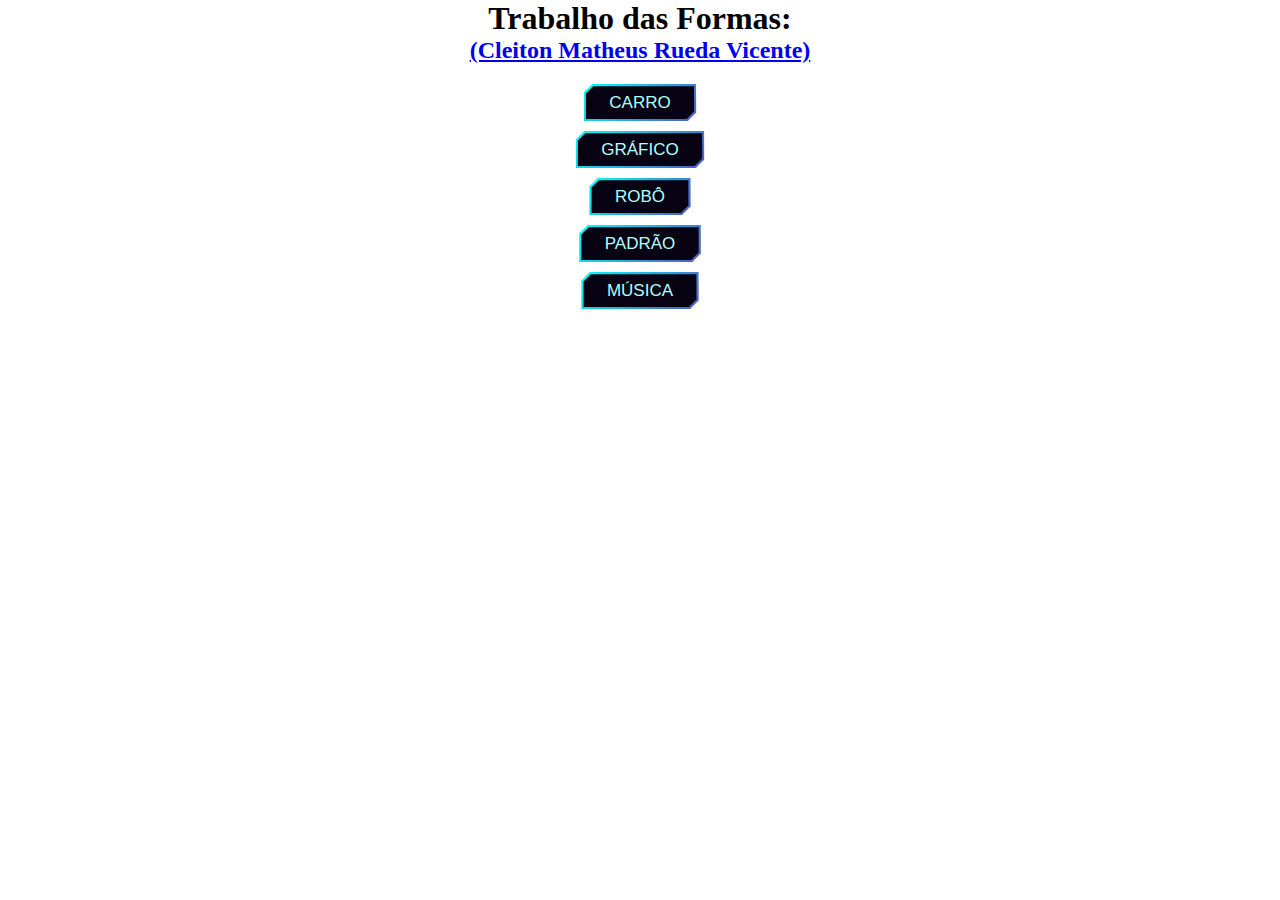
<file: index.html>
<!DOCTYPE html>
<html lang="en">
<head>
  <meta charset="UTF-8">
  <meta name="viewport" content="width=device-width, initial-scale=1.0">
  <link rel="stylesheet" href="index.css">
  <title>Document</title>
</head>
<body>
  <h1>Trabalho das Formas:</h1>
  <h2><a href="https://github.com/vicenteruedamatheus">(Cleiton Matheus Rueda Vicente)</a> </h2>
<div class="container">
  <a href="carro.index.html">
    <button class="btn1">Carro</button>
  </a>
  <a href="gráfico.index.html">
    <button class="btn2">Gráfico</button>
  </a>
  <a href="robo.index.html">
    <button class="btn3">Robô</button>
  </a>
  <a href="pdeco.index.html">
    <button class="btn4">Padrão</button>
  </a>
  <a href="musica.index.html">
    <button class="btn5">Música</button>
  </a>
</div>
</body>
</html>
</file>
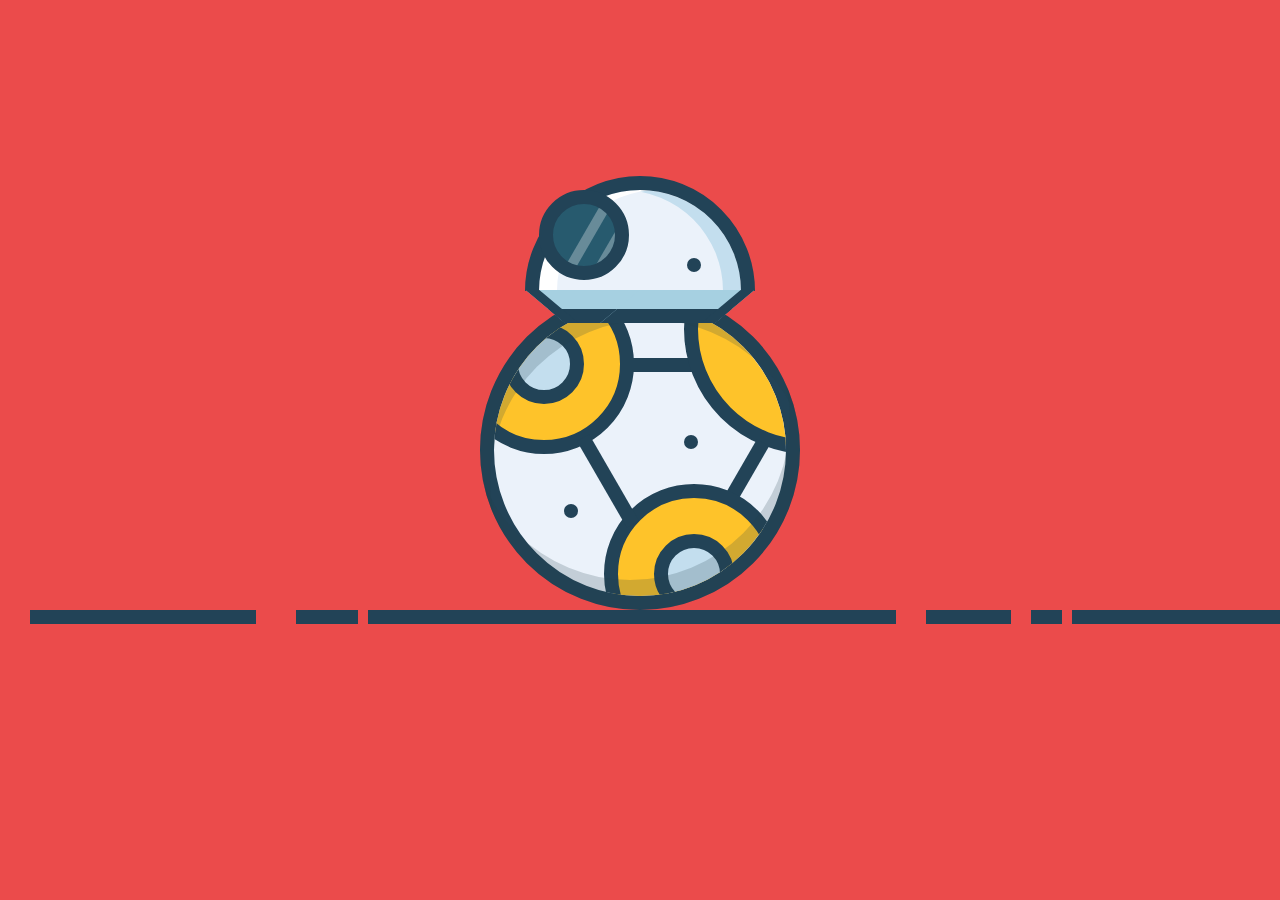
<file: bb8.index.html>
<!DOCTYPE html>
<html lang="pt-br">
<head>
    <meta charset="UTF-8">
    <meta name="viewport" content="width=device-width, initial-scale=1.0">
    <title>BB8</title>
    <link rel="stylesheet" href="bb8.css">
</head>
<body>
    <main>
        <div class="bb8">
            <header>
                <div class="position-head">              
                    <div class="head">
                        <div class="eye"></div>
                    </div>
                        <div class="base-angle left"></div>
                        <div class="base-angle right"></div>
                </div>
            </header>
        <section class="body">
                <div class="circles"></div>
                <div class="circles"></div>
                <div class="circles"></div>
        </section>
                <div class="shadows"></div>
        </div>
        <div class="floor">
          <div class="breakers">
            <span></span>
            <span></span>
            <span></span>
            <span></span>
            <span></span>
            <span></span>
          </div>
        </div>
    </main>
</body>
</html>
</file>
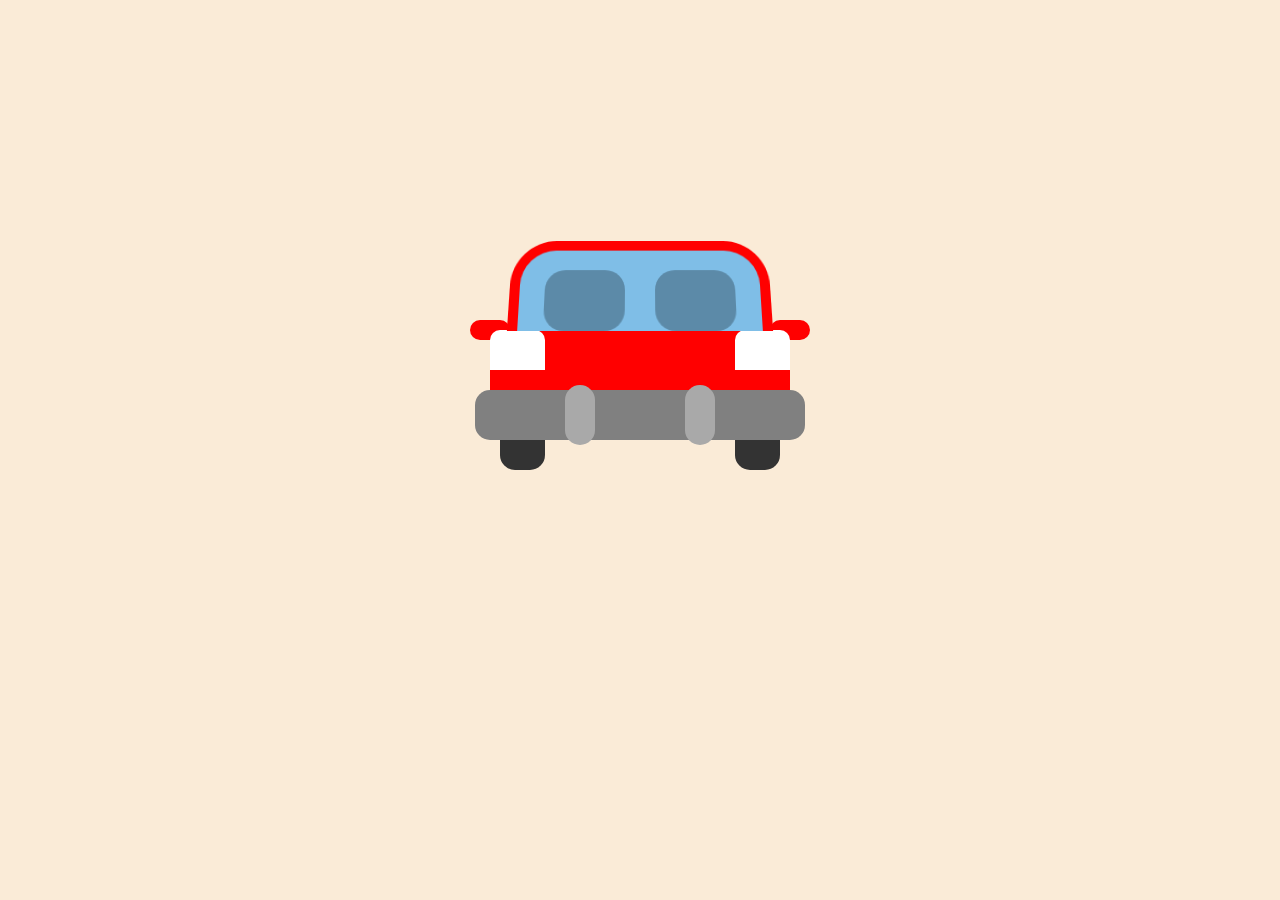
<file: carro.index.html>
<!DOCTYPE html>
<html lang="en">
<head>
  <meta charset="UTF-8">
  <meta http-equiv="X-UA-Compatible" content="IE=edge">
  <meta name="viewport" content="width=device-width, initial-scale=1.0">
  <title>Carro</title>
  <link rel="stylesheet" href="carro.css">
</head>
<body>
    <div class="carro">
      <div class="parabrisa">
        <div class="banco"></div>
      </div>
      <div class="retrovisor"></div>
      <div class="farol"></div>
      <div class="para-choque"></div>
      <div class="rodas"></div>
    </div>
</body>
</html>
</file>
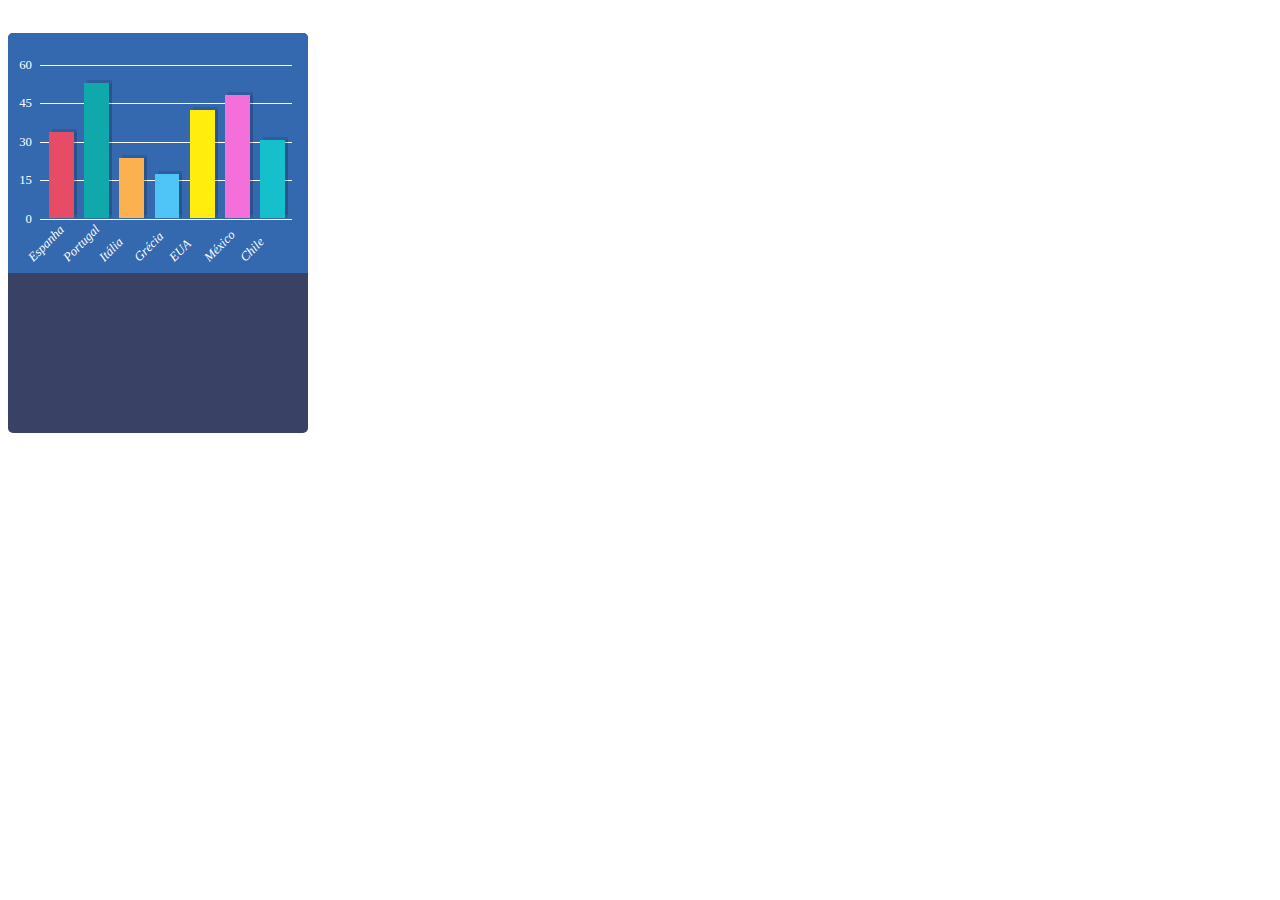
<file: gráfico.index.html>
<!DOCTYPE html>
<html lang="en">
<head>
    <meta charset="UTF-8">
    <meta name="viewport" content="width=device-width, initial-scale=1.0">
    <title>Gráfico</title>
    <link rel="stylesheet" href="grafico.css">
</head>
<body>
  <div class="bar-chart-block block">
    <div class='grafico bar-chart'>
       <ul class='eje-y'>
         <li data-ejeY='60'></li>
         <li data-ejeY='45'></li>
         <li data-ejeY='30'></li>
         <li data-ejeY='15'></li>
         <li data-ejeY='0'></li>
       </ul>
       <ul class='eje-x'>
         <li data-ejeX='37'><i>Espanha</i></li>
         <li data-ejeX='56'><i>Portugal</i></li>
         <li data-ejeX='25'><i>Itália</i></li>
         <li data-ejeX='18'><i>Grécia</i></li>
         <li data-ejeX='45'><i>EUA</i></li>
         <li data-ejeX='50'><i>México</i></li>
         <li data-ejeX='33'><i>Chile</i></li>
       </ul>
    </div>
  </div>
</body>
</html>
</file>
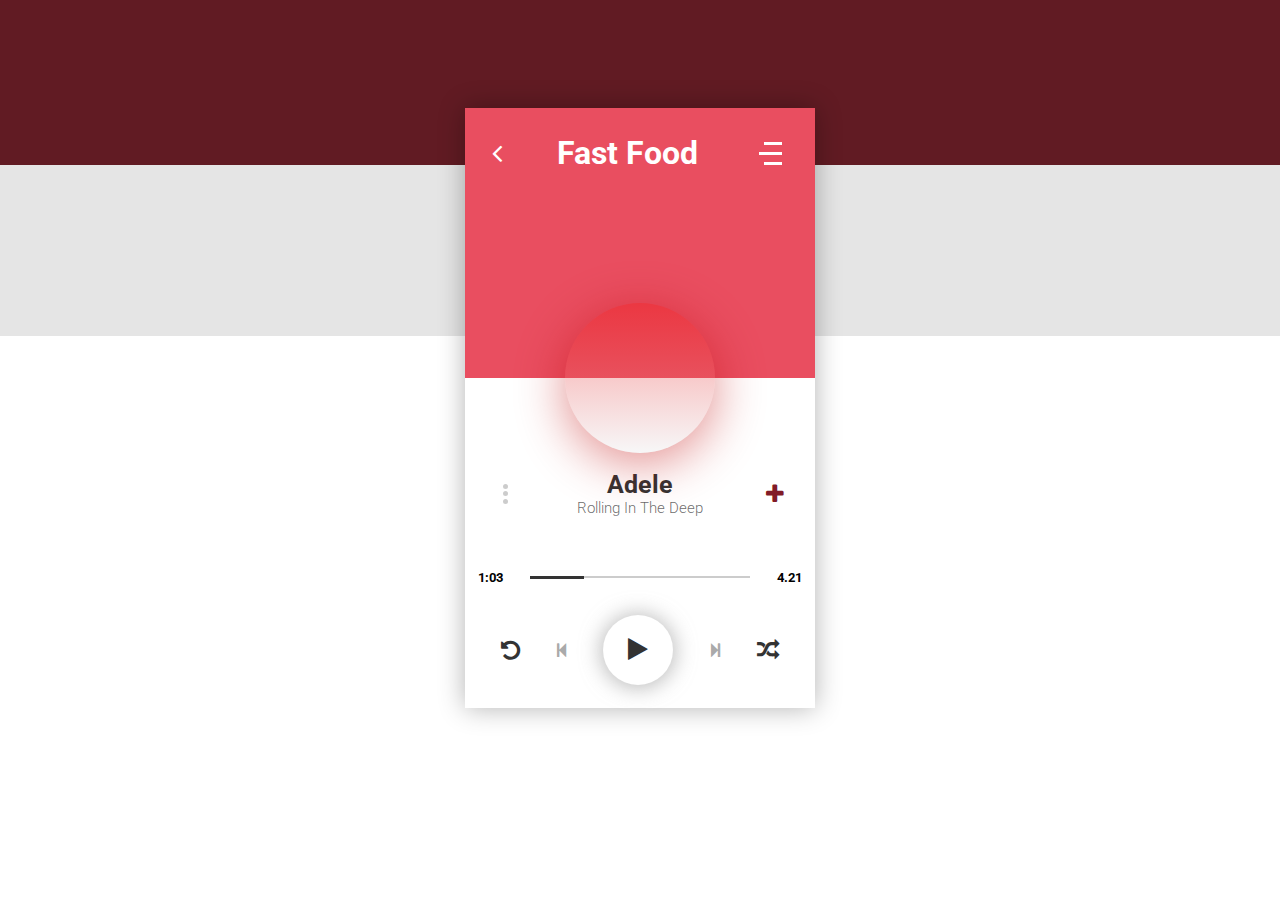
<file: musica.index.html>
<!DOCTYPE html>
<html lang="pt-br">
<head>
    <meta charset="UTF-8">
    <meta name="viewport" content="width=device-width, initial-scale=1.0">
    <title>Música</title>
</head>
<link rel="stylesheet" href="musica.css">
<body>  
<link href="https://maxcdn.bootstrapcdn.com/font-awesome/4.7.0/css/font-awesome.min.css" rel="stylesheet" integrity="sha384-wvfXpqpZZVQGK6TAh5PVlGOfQNHSoD2xbE+QkPxCAFlNEevoEH3Sl0sibVcOQVnN" crossorigin="anonymous">
<link href="https://fonts.googleapis.com/css?family=Roboto" rel="stylesheet">
 <div class="container">
     <div class="header">
       <div class="title">
         <span class="icon fa fa-angle-left"></span>
         <h1 class="main-title roboto-font center">Fast Food</h1>
         <button class="menu-burger">
           <span class="burger-icon"></span>
           <span class="burger-icon"></span>
           <span class="burger-icon"></span>
         </button>
       </div>
     </div>
     <div class="footer">
       <div class="profile-img"></div>
       <div class="sub-title">
         <button class="dots-container">
           <span class=" dots"></span>
           <span class=" dots"></span>
           <span class=" dots"></span>    
         </button>
         <h2 class="footer-title center roboto-font">
           <span class="bold black big">Adele</span><br>
           rolling in the deep
         </h2>
         <span class="footer-icon fa fa-plus"></span>
       </div>
       <div class="song-board roboto-font">
         <span class="time bold">1:03</span>
         <span class="song-board-content"></span>
         <span class="time bold">4.21</span>
       </div>
       <div class="container-control">
         <div class="song-controllers">
           <span class="icon-control fa fa-undo"></span>
           <span class="fa fa-step-backward pale"></span>
           <div class="play">
             <span class=" fa fa-play play-icon"></span>
           </div>
           <span class=" fa fa-step-forward pale"></span>
           <span class="icon-control fa fa-random"></span>
         </div>
       </div>
     </div>
</div>
</body>
</html>
</file>
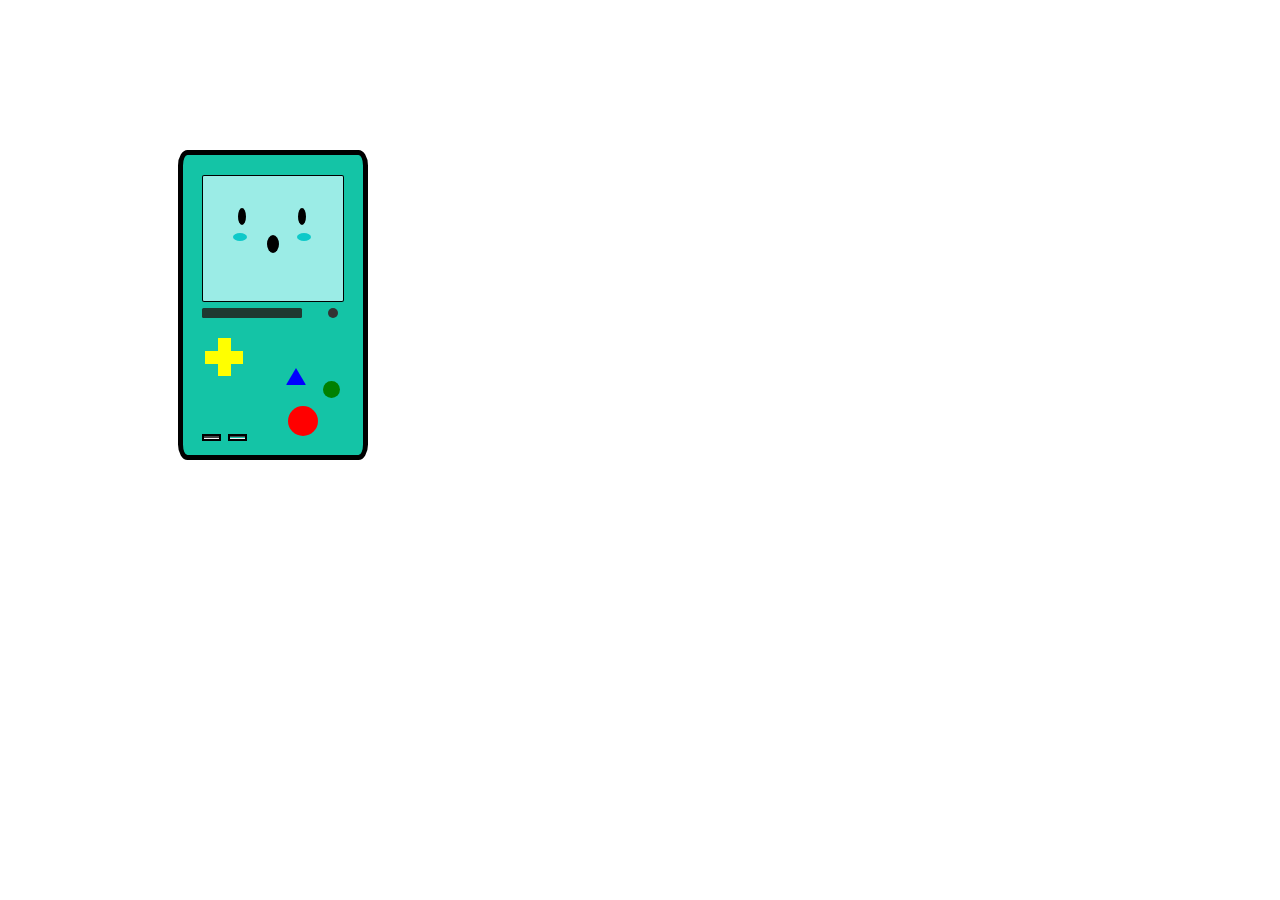
<file: robo.index.html>
<!DOCTYPE html>
<html>
<head>
    <title>Robo</title>
</head>
<link rel="stylesheet" href="robo.css">
<body>
        <div class="corpo"></div>
        <div class="rosto"></div>
        <div class="olho1"></div>
        <div class="olho2"></div>
        <div class="boca"></div>   
        <div class="covinha1"></div>
        <div class="covinha2"></div>
        <div class="botaoA1"></div>
        <div class="botaoA2"></div>
        <div class="botaoB1"></div>
        <div class="botaoB2"></div>
        <div class="botaoT"></div>
        <div class="DVD"></div>
        <div class="fone"></div>
        <div class="USB1"></div>
        <div class="USB2"></div>
        <div class="USB3"></div>
        <div class="USB4"></div>
        <div class="USB5"></div>
        <div class="USB6"></div>
</body>
</html>
</file>
<file: index.css>
* {
    margin: 0;
    padding: 0;
    align-items: center;
  
  }
  h1 {
    text-align: center;
  }
  h2 {
    text-align: center;
  }
  .container {
    align-self: center;
    justify-content: center;
    padding: 20px;
    width: fit-content;
    height: fit-content;
    display: flex;
    align-items: center;
    gap: 10px;
    flex-flow: column;
    margin-inline: auto;
  }
  
  
  .btn1 {
    --border-color: linear-gradient(-45deg, #ffae00, #7e03aa, #00fffb);
    --border-width: 0.125em;
    --curve-size: 0.5em;
    --blur: 30px;
    --bg: #080312;
    --color: #afffff;
    color: var(--color);
    cursor: pointer;
    /* use position: relative; so that BG is only for .btn */
    position: relative;
    isolation: isolate;
    display: inline-grid;
    place-content: center;
    padding: 0.5em 1.5em;
    font-size: 17px;
    border: 0;
    text-transform: uppercase;
    box-shadow: 10px 10px 20px rgba(0, 0, 0, 0.6);
    clip-path: polygon(
      /* Top-left */ 0% var(--curve-size),
      var(--curve-size) 0,
      /* top-right */ 100% 0,
      100% calc(100% - var(--curve-size)),
      /* bottom-right 1 */ calc(100% - var(--curve-size)) 100%,
      /* bottom-right 2 */ 0 100%
    );
    transition: color 250ms;
  }
  
  .btn1::after,
  .btn1::before {
    content: "";
    position: absolute;
    inset: 0;
  }
  
  .btn1::before {
    background: var(--border-color);
    background-size: 300% 300%;
    animation: move-bg72341 5s ease infinite;
    z-index: -2;
  }
  
  @keyframes move-bg72341 {
    0% {
      background-position: 31% 0%;
    }
  
    50% {
      background-position: 70% 100%;
    }
  
    100% {
      background-position: 31% 0%;
    }
  }
  
  .btn1::after {
    background: var(--bg);
    z-index: -1;
    clip-path: polygon(
      /* Top-left */ var(--border-width)
        calc(var(--curve-size) + var(--border-width) * 0.5),
      calc(var(--curve-size) + var(--border-width) * 0.5) var(--border-width),
      /* top-right */ calc(100% - var(--border-width)) var(--border-width),
      calc(100% - var(--border-width))
        calc(100% - calc(var(--curve-size) + var(--border-width) * 0.5)),
      /* bottom-right 1 */
        calc(100% - calc(var(--curve-size) + var(--border-width) * 0.5))
        calc(100% - var(--border-width)),
      /* bottom-right 2 */ var(--border-width) calc(100% - var(--border-width))
    );
    transition: clip-path 500ms;
  }
  
  .btn1:where(:hover, :focus)::after {
    clip-path: polygon(
      /* Top-left */ calc(100% - var(--border-width))
        calc(100% - calc(var(--curve-size) + var(--border-width) * 0.5)),
      calc(100% - var(--border-width)) var(--border-width),
      /* top-right */ calc(100% - var(--border-width)) var(--border-width),
      calc(100% - var(--border-width))
        calc(100% - calc(var(--curve-size) + var(--border-width) * 0.5)),
      /* bottom-right 1 */
        calc(100% - calc(var(--curve-size) + var(--border-width) * 0.5))
        calc(100% - var(--border-width)),
      /* bottom-right 2 */
        calc(100% - calc(var(--curve-size) + var(--border-width) * 0.5))
        calc(100% - var(--border-width))
    );
    transition: 200ms;
  }
  
  .btn1:where(:hover, :focus) {
    color: #fff;
  }
  
  
  .btn2 {
    --border-color: linear-gradient(-45deg, #ffae00, #7e03aa, #00fffb);
    --border-width: 0.125em;
    --curve-size: 0.5em;
    --blur: 30px;
    --bg: #080312;
    --color: #afffff;
    color: var(--color);
    cursor: pointer;
    /* use position: relative; so that BG is only for .btn */
    position: relative;
    isolation: isolate;
    display: inline-grid;
    place-content: center;
    padding: 0.5em 1.5em;
    font-size: 17px;
    border: 0;
    text-transform: uppercase;
    box-shadow: 10px 10px 20px rgba(0, 0, 0, 0.6);
    clip-path: polygon(
      /* Top-left */ 0% var(--curve-size),
      var(--curve-size) 0,
      /* top-right */ 100% 0,
      100% calc(100% - var(--curve-size)),
      /* bottom-right 1 */ calc(100% - var(--curve-size)) 100%,
      /* bottom-right 2 */ 0 100%
    );
    transition: color 250ms;
  }
  
  .btn2::after,
  .btn2::before {
    content: "";
    position: absolute;
    inset: 0;
  }
  
  .btn2::before {
    background: var(--border-color);
    background-size: 300% 300%;
    animation: move-bg72341 5s ease infinite;
    z-index: -2;
  }
  
  @keyframes move-bg72341 {
    0% {
      background-position: 31% 0%;
    }
  
    50% {
      background-position: 70% 100%;
    }
  
    100% {
      background-position: 31% 0%;
    }
  }
  
  .btn2::after {
    background: var(--bg);
    z-index: -1;
    clip-path: polygon(
      /* Top-left */ var(--border-width)
        calc(var(--curve-size) + var(--border-width) * 0.5),
      calc(var(--curve-size) + var(--border-width) * 0.5) var(--border-width),
      /* top-right */ calc(100% - var(--border-width)) var(--border-width),
      calc(100% - var(--border-width))
        calc(100% - calc(var(--curve-size) + var(--border-width) * 0.5)),
      /* bottom-right 1 */
        calc(100% - calc(var(--curve-size) + var(--border-width) * 0.5))
        calc(100% - var(--border-width)),
      /* bottom-right 2 */ var(--border-width) calc(100% - var(--border-width))
    );
    transition: clip-path 500ms;
  }
  
  .btn2:where(:hover, :focus)::after {
    clip-path: polygon(
      /* Top-left */ calc(100% - var(--border-width))
        calc(100% - calc(var(--curve-size) + var(--border-width) * 0.5)),
      calc(100% - var(--border-width)) var(--border-width),
      /* top-right */ calc(100% - var(--border-width)) var(--border-width),
      calc(100% - var(--border-width))
        calc(100% - calc(var(--curve-size) + var(--border-width) * 0.5)),
      /* bottom-right 1 */
        calc(100% - calc(var(--curve-size) + var(--border-width) * 0.5))
        calc(100% - var(--border-width)),
      /* bottom-right 2 */
        calc(100% - calc(var(--curve-size) + var(--border-width) * 0.5))
        calc(100% - var(--border-width))
    );
    transition: 200ms;
  }
  
  .btn2:where(:hover, :focus) {
    color: #fff;
  }
  
  
  .btn3 {
    --border-color: linear-gradient(-45deg, #ffae00, #7e03aa, #00fffb);
    --border-width: 0.125em;
    --curve-size: 0.5em;
    --blur: 30px;
    --bg: #080312;
    --color: #afffff;
    color: var(--color);
    cursor: pointer;
    /* use position: relative; so that BG is only for .btn */
    position: relative;
    isolation: isolate;
    display: inline-grid;
    place-content: center;
    padding: 0.5em 1.5em;
    font-size: 17px;
    border: 0;
    text-transform: uppercase;
    box-shadow: 10px 10px 20px rgba(0, 0, 0, 0.6);
    clip-path: polygon(
      /* Top-left */ 0% var(--curve-size),
      var(--curve-size) 0,
      /* top-right */ 100% 0,
      100% calc(100% - var(--curve-size)),
      /* bottom-right 1 */ calc(100% - var(--curve-size)) 100%,
      /* bottom-right 2 */ 0 100%
    );
    transition: color 250ms;
  }
  
  .btn3::after,
  .btn3::before {
    content: "";
    position: absolute;
    inset: 0;
  }
  
  .btn3::before {
    background: var(--border-color);
    background-size: 300% 300%;
    animation: move-bg72341 5s ease infinite;
    z-index: -2;
  }
  
  @keyframes move-bg72341 {
    0% {
      background-position: 31% 0%;
    }
  
    50% {
      background-position: 70% 100%;
    }
  
    100% {
      background-position: 31% 0%;
    }
  }
  
  .btn3::after {
    background: var(--bg);
    z-index: -1;
    clip-path: polygon(
      /* Top-left */ var(--border-width)
        calc(var(--curve-size) + var(--border-width) * 0.5),
      calc(var(--curve-size) + var(--border-width) * 0.5) var(--border-width),
      /* top-right */ calc(100% - var(--border-width)) var(--border-width),
      calc(100% - var(--border-width))
        calc(100% - calc(var(--curve-size) + var(--border-width) * 0.5)),
      /* bottom-right 1 */
        calc(100% - calc(var(--curve-size) + var(--border-width) * 0.5))
        calc(100% - var(--border-width)),
      /* bottom-right 2 */ var(--border-width) calc(100% - var(--border-width))
    );
    transition: clip-path 500ms;
  }
  
  .btn3:where(:hover, :focus)::after {
    clip-path: polygon(
      /* Top-left */ calc(100% - var(--border-width))
        calc(100% - calc(var(--curve-size) + var(--border-width) * 0.5)),
      calc(100% - var(--border-width)) var(--border-width),
      /* top-right */ calc(100% - var(--border-width)) var(--border-width),
      calc(100% - var(--border-width))
        calc(100% - calc(var(--curve-size) + var(--border-width) * 0.5)),
      /* bottom-right 1 */
        calc(100% - calc(var(--curve-size) + var(--border-width) * 0.5))
        calc(100% - var(--border-width)),
      /* bottom-right 2 */
        calc(100% - calc(var(--curve-size) + var(--border-width) * 0.5))
        calc(100% - var(--border-width))
    );
    transition: 200ms;
  }
  
  .btn3:where(:hover, :focus) {
    color: #fff;
  }
  
  
  .btn4 {
    --border-color: linear-gradient(-45deg, #ffae00, #7e03aa, #00fffb);
    --border-width: 0.125em;
    --curve-size: 0.5em;
    --blur: 30px;
    --bg: #080312;
    --color: #afffff;
    color: var(--color);
    cursor: pointer;
    /* use position: relative; so that BG is only for .btn */
    position: relative;
    isolation: isolate;
    display: inline-grid;
    place-content: center;
    padding: 0.5em 1.5em;
    font-size: 17px;
    border: 0;
    text-transform: uppercase;
    box-shadow: 10px 10px 20px rgba(0, 0, 0, 0.6);
    clip-path: polygon(
      /* Top-left */ 0% var(--curve-size),
      var(--curve-size) 0,
      /* top-right */ 100% 0,
      100% calc(100% - var(--curve-size)),
      /* bottom-right 1 */ calc(100% - var(--curve-size)) 100%,
      /* bottom-right 2 */ 0 100%
    );
    transition: color 250ms;
  }
  
  .btn4::after,
  .btn4::before {
    content: "";
    position: absolute;
    inset: 0;
  }
  
  .btn4::before {
    background: var(--border-color);
    background-size: 300% 300%;
    animation: move-bg72341 5s ease infinite;
    z-index: -2;
  }
  
  @keyframes move-bg72341 {
    0% {
      background-position: 31% 0%;
    }
  
    50% {
      background-position: 70% 100%;
    }
  
    100% {
      background-position: 31% 0%;
    }
  }
  
  .btn4::after {
    background: var(--bg);
    z-index: -1;
    clip-path: polygon(
      /* Top-left */ var(--border-width)
        calc(var(--curve-size) + var(--border-width) * 0.5),
      calc(var(--curve-size) + var(--border-width) * 0.5) var(--border-width),
      /* top-right */ calc(100% - var(--border-width)) var(--border-width),
      calc(100% - var(--border-width))
        calc(100% - calc(var(--curve-size) + var(--border-width) * 0.5)),
      /* bottom-right 1 */
        calc(100% - calc(var(--curve-size) + var(--border-width) * 0.5))
        calc(100% - var(--border-width)),
      /* bottom-right 2 */ var(--border-width) calc(100% - var(--border-width))
    );
    transition: clip-path 500ms;
  }
  
  .btn4:where(:hover, :focus)::after {
    clip-path: polygon(
      /* Top-left */ calc(100% - var(--border-width))
        calc(100% - calc(var(--curve-size) + var(--border-width) * 0.5)),
      calc(100% - var(--border-width)) var(--border-width),
      /* top-right */ calc(100% - var(--border-width)) var(--border-width),
      calc(100% - var(--border-width))
        calc(100% - calc(var(--curve-size) + var(--border-width) * 0.5)),
      /* bottom-right 1 */
        calc(100% - calc(var(--curve-size) + var(--border-width) * 0.5))
        calc(100% - var(--border-width)),
      /* bottom-right 2 */
        calc(100% - calc(var(--curve-size) + var(--border-width) * 0.5))
        calc(100% - var(--border-width))
    );
    transition: 200ms;
  }
  
  .btn4:where(:hover, :focus) {
    color: #fff;
  }
  
  
  .btn5 {
    --border-color: linear-gradient(-45deg, #ffae00, #7e03aa, #00fffb);
    --border-width: 0.125em;
    --curve-size: 0.5em;
    --blur: 30px;
    --bg: #080312;
    --color: #afffff;
    color: var(--color);
    cursor: pointer;
    /* use position: relative; so that BG is only for .btn */
    position: relative;
    isolation: isolate;
    display: inline-grid;
    place-content: center;
    padding: 0.5em 1.5em;
    font-size: 17px;
    border: 0;
    text-transform: uppercase;
    box-shadow: 10px 10px 20px rgba(0, 0, 0, 0.6);
    clip-path: polygon(
      /* Top-left */ 0% var(--curve-size),
      var(--curve-size) 0,
      /* top-right */ 100% 0,
      100% calc(100% - var(--curve-size)),
      /* bottom-right 1 */ calc(100% - var(--curve-size)) 100%,
      /* bottom-right 2 */ 0 100%
    );
    transition: color 250ms;
  }
  
  .btn5::after,
  .btn5::before {
    content: "";
    position: absolute;
    inset: 0;
  }
  
  .btn5::before {
    background: var(--border-color);
    background-size: 300% 300%;
    animation: move-bg72341 5s ease infinite;
    z-index: -2;
  }
  
  @keyframes move-bg72341 {
    0% {
      background-position: 31% 0%;
    }
  
    50% {
      background-position: 70% 100%;
    }
  
    100% {
      background-position: 31% 0%;
    }
  }
  
  .btn5::after {
    background: var(--bg);
    z-index: -1;
    clip-path: polygon(
      /* Top-left */ var(--border-width)
        calc(var(--curve-size) + var(--border-width) * 0.5),
      calc(var(--curve-size) + var(--border-width) * 0.5) var(--border-width),
      /* top-right */ calc(100% - var(--border-width)) var(--border-width),
      calc(100% - var(--border-width))
        calc(100% - calc(var(--curve-size) + var(--border-width) * 0.5)),
      /* bottom-right 1 */
        calc(100% - calc(var(--curve-size) + var(--border-width) * 0.5))
        calc(100% - var(--border-width)),
      /* bottom-right 2 */ var(--border-width) calc(100% - var(--border-width))
    );
    transition: clip-path 500ms;
  }
  
  .btn5:where(:hover, :focus)::after {
    clip-path: polygon(
      /* Top-left */ calc(100% - var(--border-width))
        calc(100% - calc(var(--curve-size) + var(--border-width) * 0.5)),
      calc(100% - var(--border-width)) var(--border-width),
      /* top-right */ calc(100% - var(--border-width)) var(--border-width),
      calc(100% - var(--border-width))
        calc(100% - calc(var(--curve-size) + var(--border-width) * 0.5)),
      /* bottom-right 1 */
        calc(100% - calc(var(--curve-size) + var(--border-width) * 0.5))
        calc(100% - var(--border-width)),
      /* bottom-right 2 */
        calc(100% - calc(var(--curve-size) + var(--border-width) * 0.5))
        calc(100% - var(--border-width))
    );
    transition: 200ms;
  }
  
  .btn5:where(:hover, :focus) {
    color: #fff;
  }
</file>
<file: bb8.css>
html{
    box-sizing: border-box;
  }

*, *:before, *:after{
    box-sizing: inherit;
    padding: 0px;
    margin: 0px;
}
  
body, h1, h2, h3, h4, h5, h6, p, ol, ul{ 
    margin: 0px;
    padding: 0px;
    font-weight: 900;
}

:root{
    --dark-orange: #FBA200;
    --orange: #FEC32A;
    --dark: #224357;
    --light-gray: #EBF2FA;
    --medium-gray: #C3DEEE;
    --dark-gray: #A6D0E1;
    --roxo: rgb(235, 75, 75);
    --stroke: 14px solid var(--dark);
    --radius: 50%;
  }
  
body{
   background-color: var(--roxo);
   display: flex;
   align-items: center;
   justify-content: center;
   height: 100vh;
  
}
  
.bb8{
    width: 320px;
    height: 320px;
    position: relative;
}

.bb8 .body{
    width: 320px;
    height: 320px;
    border-radius: var(--radius);
    background-color: var(--light-gray);
    border: var(--stroke);
    overflow: hidden;
    position: relative;
    animation: wheel 1.6s linear infinite;
}
  
.bb8 .body .circles{
    border-radius: var(--radius);
    border: var(--stroke);
    background-color: var(--orange);
    position: relative;
    display: flex;
    justify-content: center;
    align-items: center;
    width: 180px;
    height: 180px;
    z-index: 0;
}

.bb8 .circles:before{
    content: "";
    width: 80px;
    height: 80px;
    background-color: var(--medium-gray);
    position: absolute;
    border-radius: inherit;
    border: var(--stroke);
}

.bb8 .circles:after{
    content: "";
    width: 100px;
    height: 14px;
    background-color: var(--dark);
    position: absolute;
}

.bb8 .circles:nth-child(1){
    top: -30px;
    left: -40px;
}

.bb8 .circles:nth-child(2){
    top: -280px;
    left: 190px;
    width: 250px;
    height: 250px;
}

.bb8 .circles:nth-child(3){
    top: -250px;
    left: 110px;
}
  
.bb8 .circles:nth-child(1):after{
    top: 70px;
    left: 160px;
}

.bb8 .circles:nth-child(2):after{
    transform: rotate(120deg);
    left: -10px;
    top: 261px;
} 

.bb8 .circles:nth-child(3):after{
    transform: rotate(-120deg);
    left: -60px;
    top: -24px;
} 
  
.bb8 .body:after, .bb8 .body:before{
    content: "";
    width: 14px;
    height: 14px;
    border-radius: var(--radius);
    background-color: var(--dark);
    position: absolute;
    top: 200px;
    left: 70px;
}

.bb8 .body:before{
    top: 131px;
    left: 190px;
}

.bb8 .shadows{
      position: absolute;
      width: 100%;
      height: 100%;
      top: 0;
      left: 0;
      z-index: 2;
    box-shadow: inset 10px 30px rgba(37, 65, 76, 0.2), inset -10px -30px rgba(37, 65, 76, 0.2);
      border-radius: var(--radius);
}
  
.bb8 header{
    width: 320px;
    height: 320px;
    position: absolute;
    z-index: 9;
      animation: head 2s linear infinite;
}

.bb8 .head{
    width: 230px;
    height: 230px;
    background-color: var(--light-gray);
    border-radius: 50%;
    clip-path: inset(0 0 50%);
    border: var(--stroke);
    position: absolute;
    box-shadow: inset 18px 0px #fff, inset -18px  0px var(--medium-gray)
}
  
.bb8 .base-angle{
      width: 230px;
      height: 33px;
      background-color: var(--dark-gray);
      border: var(--stroke);
      border-top: 0;
      position: absolute;
      bottom: 173px;
}
  
.base-angle.left{  
      left: 20px;
      clip-path: inset(0 50% 0 0);
      transform: skew(50deg);
}
  
.base-angle.right{
        right: 110px;
      clip-path: inset(0 0 0 50%);
      transform: skew(-50deg);
}

.bb8 .position-head{
    position: absolute;
    width: 100%;
    height: 100%;
    top: -114px;
    left: 45px;
}

.bb8 .eye{
    width: 90px;
    height: 90px;
    background-color: #275A6E;
    border-radius: var(--radius);
    border: var(--stroke);
    overflow: hidden;
    clip-path: circle(100%);
    position: relative;
    animation: eye 2s linear infinite;
}

.bb8 .eye:after, .bb8 .eye:before{
    content:"";
    width: 10px;
    height: 120px;
    background-color: rgba(255,255,255,0.3);
    position: absolute;
    transform: rotate(30deg);
    top:-10px;
}

.bb8 .eye:after{
    left: 50px;
}

.bb8 .eye:before{
    left: 20px;
}

.bb8 .head:before{
    content: "";
    width: 14px;
    height: 14px;
    border-radius: var(--radius);
    background-color: var(--dark);
    position: absolute;
   right: 40px;
   bottom: 120px; 
}

.floor{
    width: 100%;
    height: 14px;
    position: absolute;
    background-color: var(--dark);
    left: 0;
}

.floor .breakers{
    position: absolute;
    width: 100%;
    animation: breakers 1.4s linear infinite;
}

.floor .breakers span{
    height: 15px;
    background-color: var(--roxo);
    position: absolute;
}

.floor .breakers span:nth-child(1){
    width: 30px;
    left: 0;
}

.floor .breakers span:nth-child(2){
    width: 40px;
    left: 20%;
}

.floor .breakers span:nth-child(3){
    width: 10px;
    left: 28%;
}

.floor .breakers span:nth-child(4){
    width: 30px;
    left: 70%;
}

.floor .breakers span:nth-child(5){
    width: 20px;
    left: 79%;
}

.floor .breakers span:nth-child(6){
    width: 10px;
    left: 83%;
}
  
@keyframes breakers{
    0% {
      left: -100%;
    }
    100% {
      left: 100%;
    }
}
  
@keyframes wheel{
    0% {
      transform: rotate(0deg);
    }
    100% {
      transform: rotate(-360deg);
    }
}

@keyframes eye{
    0% { left: 0; }
    30% { left: 40%; }
    50% { left: 10%; }
    70% { left: 30%; }
    100% { left: 0%; }
}

@keyframes head{
    0% { transform: rotate(0deg); }
    30% { transform: rotate(30deg); }
    50% { transform: rotate(-40deg); }
    70% { transform: rotate(20deg); }
    100% { transform: rotate(0deg); }
}
</file>
<file: carro.css>
*, *::before, *::after{
    margin: 0;
    padding: 0;
    box-sizing: border-box;
  }
  
  body{
    background-color: antiquewhite;
    display: flex;
    justify-content: center;
    align-items: center;
    height: 100vh;
    overflow: hidden;
  }
  
  .carro{
    width: 420px;
    height: 420px;
    display: flex;
    flex-direction: column;
    align-items: center;
    position: relative;
  }
  
  .parabrisa{
    position: relative;
    border: 10px solid red;
    border-bottom: none;
    width: 260px;
    height: 90px;
    border-radius: 45px 45px 0 0;
    background: #50a6df;
    transform: perspective(5px) rotateX(.15deg);
    z-index: 2;
    overflow: hidden;
  }
  
  .parabrisa::before{
    content: "";
    position: absolute;
    width: 400px;
    height: 200px;
    background: #ffffff45;
    top: -60%;
  }
  
  .banco{
    position: absolute;
    width: 220px;
    height: 60px;
    bottom: 0;
    left: 50%;
    transform: translateX(-50%);
    display: flex;
    justify-content: space-around;
  }
  
  .banco::before, .banco::after{
    content: "";
    position: relative;
    width: 80px;
    height: 60px;
    background: #00000045;
    z-index: 2;
    top: 0;
    border-radius: 20px;
  }
  .retrovisor{
    position: absolute;
    display: flex;
    width: 340px;
    height: 40px;
    top: 110px;
  }
  
  .retrovisor::before, .retrovisor::after{
    content: "";
    position: absolute;
    background: red;
    width: 40px;
    height: 20px;
    border-radius: 20px;
    margin-top: -30px;
  }
  .retrovisor::after{
    right: 0;
  }
  .farol{
    width: 300px;
    height: 60px;
    background: red;
    position: relative;
    top: 0px;
    border-radius: 15px 15px 0 0;
    display: flex;
    justify-content: space-between;
  }
  
  .farol::before, .farol::after{
    content: "";
    position: relative;
    background: #fff;
    width: 55px;
    height: 40px;
    border-radius: 10px 10px 0px 0px;
    margin-top: 0px;
    margin-left: 0px;
  }
  
  
  .para-choque{
    width: 330px;
    height: 50px;
    background: gray;
    position: relative;
    top: 0px;
    border-radius: 15px;
  }
  
  .para-choque::before, .para-choque::after{
    content: "";
    position: absolute;
    background: darkgray;
    width: 30px;
    height: 60px;
    top: -5px;
    border-radius: 15px;
    margin: 0 90px;
  }
  .para-choque::after{
    right: 0;
  }
  
  .rodas{
    position: relative;
    width: 280px;
    height: 60px;
  }
  
  .rodas::before, .rodas::after{
    content: "";
    position: absolute;
    width: 45px;
    height: 60px;
    background: #333333;
    border-radius: 0 0 15px 15px;
    margin-top: -30px;
    z-index: -1;
  }
  
  .rodas::after{
    right: 0;
  }
</file>
<file: grafico.css>
@import url(https://fonts.googleapis.com/css?family=Ubuntu:400,700);
* {
    -webkit-box-sizing: border-box;
    -moz-box-sizing: border-box;
    box-sizing: border-box;  
}

ul{
	list-style-type: none;
	margin: 0;
	padding-left: 0;
}

h1{
	font-size: 23px;
}

h2{
	font-size: 17px;
}

p{
	font-size: 15px;
}

a{
	text-decoration: none;
	font-size: 15px;
}

a:hover{
	text-decoration: underline;
}

h1, h2, p, a, span{
	color: #fff;
}

.scnd-font-color {
	color: #9099b7;
}

.titular{
    display: block;
    line-height: 60px;
    margin: 0;
    text-align: center;
    border-top-left-radius: 5px;
    border-top-right-radius: 5px;
}

.horizontal-list{
	margin: 0;
	padding: 0;
	list-style-type: none;
}

.horizontal-list li{
		float: left;
}

.block{
	margin: 25px 25px 0 0;
	background: #394264;
	border-radius: 5px;
    float: left;
    width: 300px;
    overflow: hidden;

}

.line-chart-block, .bar-chart-block{
	height: 400px;
}

.grafico{
    padding: 2rem 1rem 1rem;
    width: 100%;
    height: 100%;
    position: relative;
    color: #fff;
    font-size: 80%;
}

[data-valor]:before{
    content: '';
    position: absolute;
    display: block;
    right: -4px;
    bottom: -3px;
    padding: 4px;
    background: #fff;
    border-radius: 50%;
}

[data-valor='23']:after{
    content: '+' attr(data-valor) '%';
    position: absolute;
    right: -2.7rem;
    top: -1.7rem;
    padding: .3rem .5rem;
    background: #50597B;
    border-radius: .5rem;
    transform: rotate(45deg);  
}

[class^='eje-']{
    position: absolute;
    left: 0;
    bottom: 0rem;
    width: 100%;
    padding: 1rem 1rem 0 2rem;
    height: 80%;
}

.eje-x{
    height: 2.5rem;
}

.eje-y li{
    height: 25%;
    border-top: 1px solid #777;
}

[data-ejeY]:before{
    content: attr(data-ejeY);
    display: inline-block;
    width: 2rem;
    text-align: right;
    line-height: 0;
    position: relative;
    left: -2.5rem;
    top: -.5rem;
} 

.eje-x li{
    width: 33%;
    float: left;
}

.grafico.bar-chart{
    background: #3468AF;
    padding: 0 1rem 2rem 1rem;
    width: 100%;
    height: 60%;
    position: relative;
    color: #fff;
    font-size: 80%;
}

.bar-chart [class^='eje-']{
    padding: 0 1rem 0 2rem;
    bottom: 1rem;
}

.bar-chart .eje-x{
    bottom: 0;
}

.bar-chart .eje-y li{
    height: 20%;
    border-top: 1px solid #fff;
}

.bar-chart .eje-x li{
    width: 14%;
    position: relative;
    text-align: left;
}

.bar-chart .eje-x li i{
    transform: rotatez(-45deg) translatex(-1rem);
    transform-origin: 30% 60%;
    display: block;
}

.bar-chart .eje-x li:before{
    content: '';
    position: absolute;
    bottom: 1.9rem;
    width: 70%;
    right: 5%;
    box-shadow: 3px 0 rgba(0,0,0,.1), 3px -3px rgba(0,0,0,.1);
}

.bar-chart .eje-x li:nth-child(1):before{
    background: #E64C65;  
    height: 570%;
}

.bar-chart .eje-x li:nth-child(2):before{
    background: #11A8AB;  
    height: 900%;
}

.bar-chart .eje-x li:nth-child(3):before{
    background: #FCB150;  
    height: 400%;
}

.bar-chart .eje-x li:nth-child(4):before{
    background: #4FC4F6;  
    height: 290%;
}

.bar-chart .eje-x li:nth-child(5):before{
    background: #FFED0D;  
    height: 720%;
}

.bar-chart .eje-x li:nth-child(6):before{
    background: #F46FDA;  
    height: 820%;
}

.bar-chart .eje-x li:nth-child(7):before{
    background: #15BFCC;  
    height: 520%;
}
</file>
<file: musica.css>
:before,*:after{
    padding: 0;
    margin: 0;
    box-sizing: border-box;
}

body{
    text-transform: capitalize;
    background: linear-gradient(to bottom,#611b23 49%,rgba(0,0,0,0.1) 20%);
    background-repeat: no-repeat;
    background-size: cover;
    padding: 100px 0;
    height: 120px;
}

.center{
    text-align: center;
}

.bold{
    font-weight: 700;
}

.roboto-font{
    font-family: 'Roboto', sans-serif;
}

.black{
    color: #333;
}

.pale{
    color: #aaa;
    font-size: 20px;
    cursor: pointer;
}
  
  .container{
    width: 350px;
    height: 600px;
    margin: 0 auto;
    box-shadow:0 0 25px 0 rgba(0,0,0,0.3); 
  }
  
  .header{
    width: 100%;
    height: 250px;
    background-color: #e94e60;
    position: relative;
    padding-top: 20px;
  }
  .header .title{
    width: 100%;
    height: 50px;
    display: flex;
    justify-content: space-around;
    align-items: center;
    color: #fff;
  }
  .header .title .main-title{
    padding: 0;
    margin: 0;
  }
  .header .title .menu-burger{
    width: 35px;
    height: 35px;
    border: none;
    background: none;
    cursor: pointer;
    transform: rotate(-180deg);
  }
  .header .title .icon{
    font-size: 1.8em;
    cursor: pointer;
  }
  .header .title .menu-burger .burger-icon{
  height: 3px;
  width: 80%;
  background-color: #ffffff;
  display: block;
  margin-bottom: 7px;
  }
  .header .title .menu-burger .burger-icon:last-child{
    margin-bottom: 0;
  }
  .header .title .menu-burger .burger-icon:nth-child(2){
    width: 100%;
  }
  
  .footer{
    position: relative;
    padding-top: 80px;
  }
  .footer .profile-img{
    width: 150px;
    height: 150px;
    position: absolute;
    top: -75px;
    left: 50%;
    border-radius: 50%;
    background: linear-gradient(rgba(238, 25, 25, 0.425),rgba(215, 215, 218, 0.2)), url(http://www.billboard.com/files/styles/article_main_image/public/media/Adele-2015-Alasdair-McLellan-billboard-650.jpg);
    background-size: cover;
    background-position: center;
    transform: translateX(-50%);
    box-shadow: 0 10px 50px 0 rgba(190,0,0,0.45);
  }
  .footer .sub-title{
    display: flex;
    justify-content: space-around;
    align-items: center;
  }
  .footer .footer-title{
    color: rgba(0,0,0,0.6);
    font-weight: 300;
    font-size: 15px;
  }  
  .footer .footer-title .big{
    font-size: 25px;
  }
  .footer .footer-icon{
  color: #811b27;
  font-size: 1.4em;
  cursor: pointer;
  }
  .footer .dots-container{
    display: flex;
    flex-direction: column;
    justify-content: space-around;
    height: 25px;
    border: none;
    outline: none;
    background: none;
    cursor: pointer;
  
  }
  .footer .sub-title .dots{
    display: block;
    width: 5px;
    height: 5px;
    border-radius:50%;
    background-color: rgba(0,0,0,0.2);
  }
  .footer .song-board{
    display: flex;
    justify-content: space-around;
    align-items: center;
    padding-top: 40px;
  }
  .footer .song-board .time{
    font-size: 0.8em;
  }
  
  .footer .song-board .song-board-content{
    background-color: rgba(0,0,0,0.2);
    height: 2px;
    width: 220px;
    position: relative;
  }
  .footer .song-board .song-board-content:after{
    content: '';
    display: block;
    position: absolute;
    width: 24.5%;
    height: 3px;
    left: 0;
    top: -1.5px;
    margin-top: .75px;
    background-color: #333;
  }
  .footer .container-control{
    width: 90%;
    margin: 0 auto;
  }
  .footer .container-control .song-controllers{
    display: flex;
    justify-content: space-around;
    align-items: center;
    padding-top: 30px;
  }
  .footer .container-control .song-controllers .play{
    width: 70px;
    height: 70px;
    border-radius: 50%;
    box-shadow: 0 1px 20px 3px rgba(153, 153, 153, 0.62);
    display: flex;
    justify-content: center;
    align-items: center;
    cursor: pointer;
    box-sizing: border-box;
  }
  .footer .container-control .song-controllers .play-icon{
    font-size: 25px;
    color: #333;
  }
  
  .footer .container-control .song-controllers .icon-control{
    font-size: 1.4em;
    color: #333;
    cursor: pointer;
  }
</file>
<file: robo.css>
.corpo{
    width: 180px;
    height: 300px;
    background-color: rgb(20, 196, 166);
    border: 5px solid black;
    border-radius: 5%;
    margin-left: 170px;
    margin-top: 150px;
}

.rosto{
    width: 140px;
    height: 125px;
    background-color: rgb(155, 236, 230);
    border: 1px solid black;
    border-radius: 1.5%;
    margin-left: 194px;
    margin-top: -285px;
}

.olho1{
    width: 8px;
    height: 17px;
    margin: 20px;
    background-color: black;
    border-radius: 50%;
    margin-left: 230px;
    margin-top: -94px;
}

.olho2{
    width: 8px;
    height: 17px;
    margin: 20px;
    background-color: black;
    border-radius: 50%;
    margin-left: 290px;
    margin-top: -37.5px;
}

.boca{
    width: 12px;
    height: 18px;
    margin: 20px;
    background-color: black;
    border-radius: 50%;
    margin-left: 259px;
    margin-top: -10px;
}

.covinha1{
    width: 14px;
    height: 8px;
    margin: 20px;
    background-color: rgb(14, 201, 201);
    border-radius: 50%;
    margin-left: 225px;
    margin-top: -40px;
}

.covinha2{
    width: 14px;
    height: 8px;
    margin: 20px;
    background-color: rgb(14, 201, 201);
    border-radius: 50%;
    margin-left: 289px;
    margin-top: -28px;
}

.USB1{
    width: 15px;
    height: 3.5px;
    border: 2px solid #000000;
    margin-left: 194px;
    margin-top: 116px;
}

.USB2{
    width: 15px;
    height: 2px;
    background-color: rgb(239, 239, 239);
    margin-left: 196px;
    margin-top: -4px;
}

.USB3{
    width: 15px;
    height: 2px;
    background-color: rgb(66, 66, 66);
    margin-left: 196px;
    margin-top: -3.5px;
}

.USB4{
    width: 15px;
    height: 3.5px;
    border: 2px solid black;
    margin-left: 220px;
    margin-top: -3.7px;
}

.USB5{
    width: 15px;
    height: 1.5px;
    background-color: rgb(69, 69, 69);
    margin-left: 222px;
    margin-top: -5.45px;
}

.USB6{
    width: 15px;
    height: 1.5px;
    background-color: rgb(239, 239, 239);
    margin-left: 222px;
    margin-top: 0.5px;
}

.DVD{
    width: 100px;
    height: 10px;
    background-color: rgb(31, 57, 49);
    border-radius: 1.5px;
    margin-left: 194px;
    margin-top: -77px;
}

.botaoA1{
    width: 38px;
    height: 13px;
    background-color: yellow;
    margin-left: 197px;
    margin-top: 110px;
}

.botaoA2{
    width: 13px;
    height: 38px;
    background-color: yellow;
    border-color: black;
    margin-left: 210px;
    margin-top: -26px;
}

.botaoB1{
    width: 30px;
    height: 30px;
    background-color: red;
    border-radius: 50%;
    margin-left: 280px;
    margin-top: 30px;
}

.botaoB2{
    width: 17px;
    height: 17px;
    background-color: green;
    border-radius: 50%;
    margin-left: 315px;
    margin-top: -55px;
}

.botaoT{
    width: 0;
    height: 0;
    border-left: 10px solid transparent;
    border-right: 10px solid transparent;
    border-bottom: 17px solid blue;
    border-radius: 1px;
    margin-left: 278px;
    margin-top: -30px;
}

.fone{
    width: 10px;
    height: 10px;
    background-color: rgb(51, 51, 51);
    border-radius: 50%;
    margin-left: 320px;
    margin-top: -10px;
}
</file>
